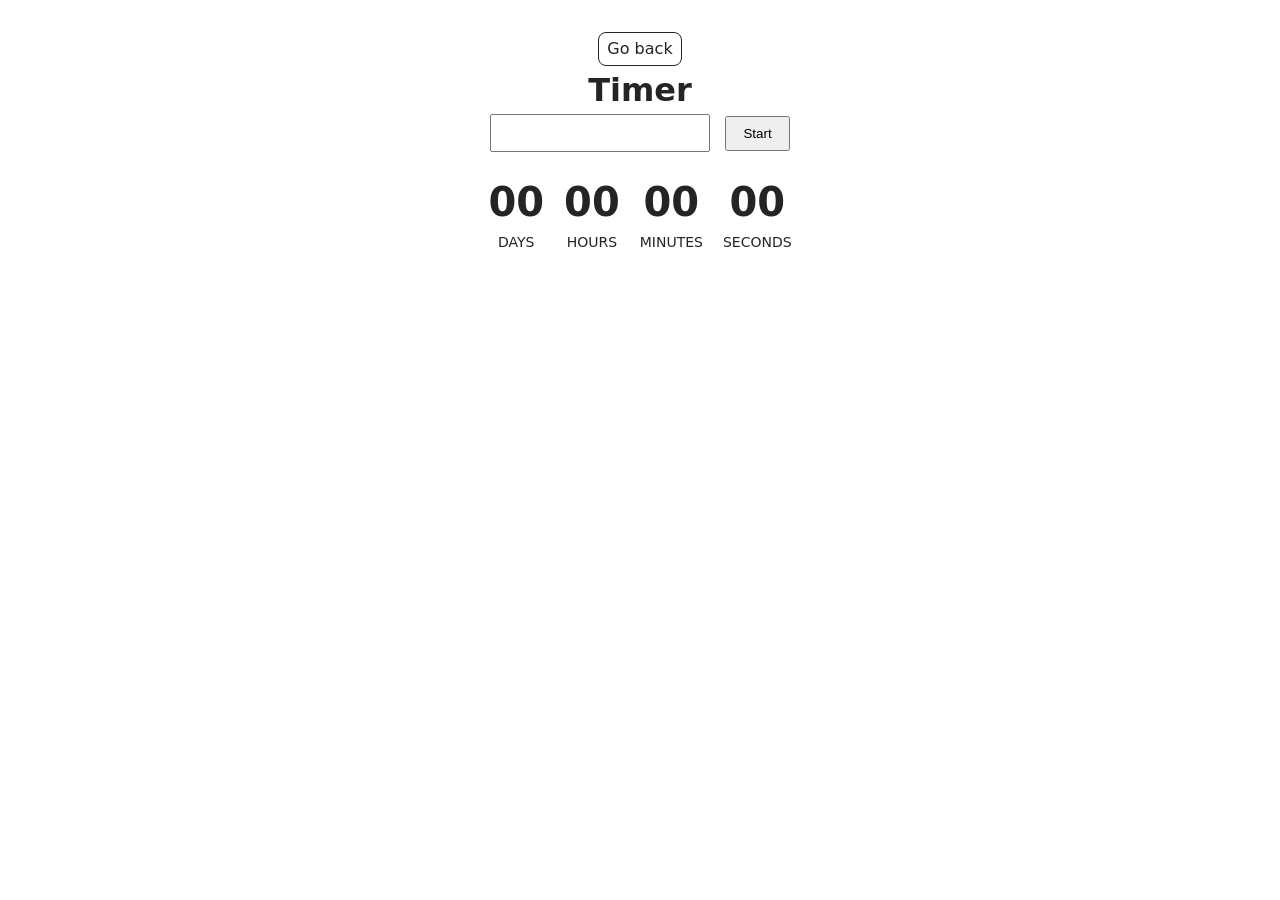
<file: src/1-timer.html>
<!doctype html>
<html lang="en">
  <head>
    <meta charset="UTF-8" />
    <meta http-equiv="X-UA-Compatible" content="IE=edge" />
    <meta name="viewport" content="width=device-width, initial-scale=1.0" />
    <title>Page 2</title>
    <link rel="stylesheet" href="./css/styles.css" />
  </head>
  <body>
    <main>
      <div class="container">
        <a class="back-link" href="./index.html">Go back</a>
        <h1 class="main-title">Timer</h1>
        <input type="text" id="datetime-picker" />
        <button type="button" data-start>Start</button>

        <div class="timer">
          <div class="field">
            <span class="value" data-days>00</span>
            <span class="label">Days</span>
          </div>
          <div class="field">
            <span class="value" data-hours>00</span>
            <span class="label">Hours</span>
          </div>
          <div class="field">
            <span class="value" data-minutes>00</span>
            <span class="label">Minutes</span>
          </div>
          <div class="field">
            <span class="value" data-seconds>00</span>
            <span class="label">Seconds</span>
          </div>
        </div>
      </div>
    </main>

    <script type="module" src="./js/1-timer.js"></script>
  </body>
</html>
</file>
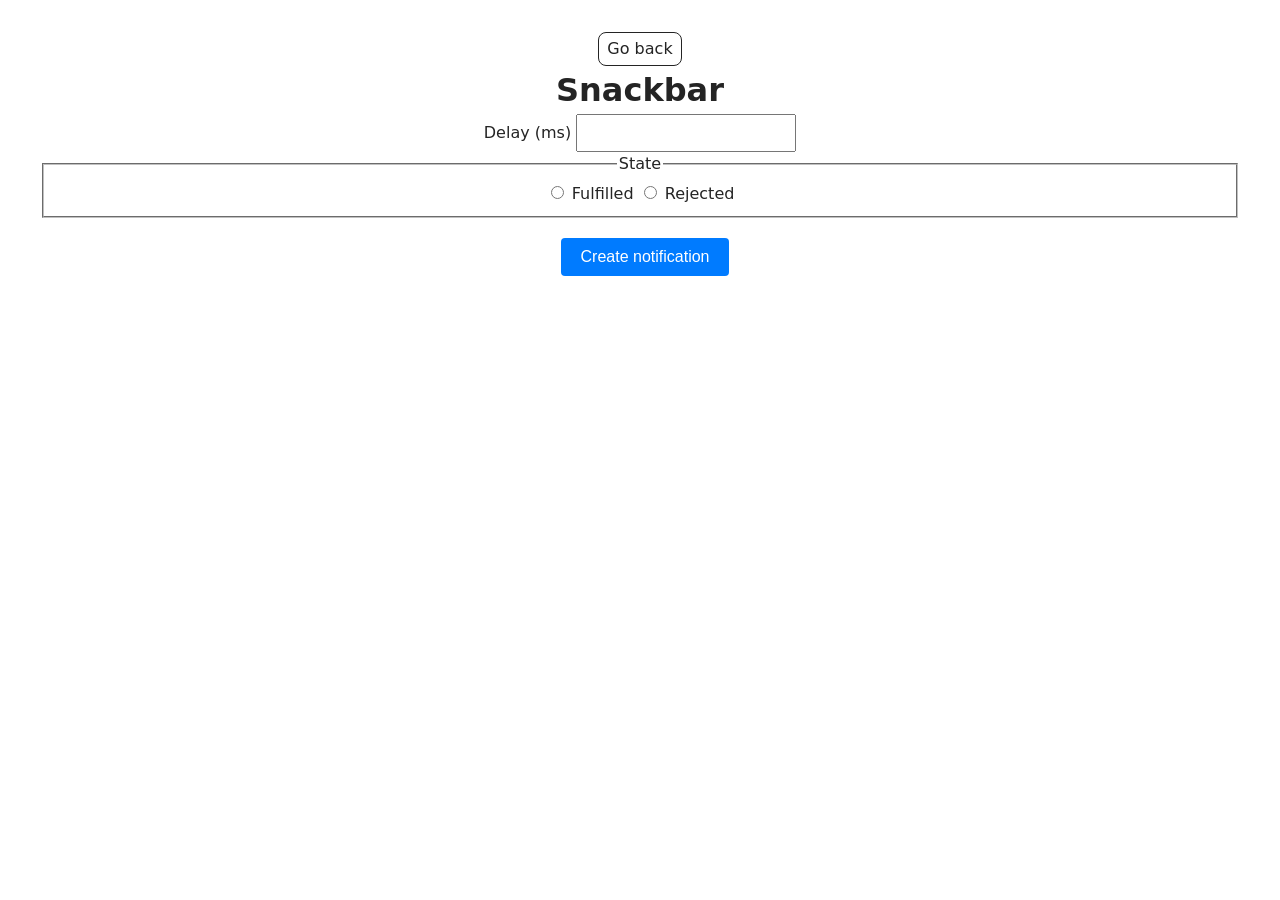
<file: src/2-snackbar.html>
<!doctype html>
<html lang="en">
  <head>
    <meta charset="UTF-8" />
    <meta http-equiv="X-UA-Compatible" content="IE=edge" />
    <meta name="viewport" content="width=device-width, initial-scale=1.0" />
    <title>Page 2</title>
    <link rel="stylesheet" href="./css/styles.css" />
  </head>
  <body>
    <main>
      <div class="container">
        <a class="back-link" href="./index.html">Go back</a>
        <h1 class="main-title">Snackbar</h1>

        <form class="form">
          <label>
            Delay (ms)
            <input type="number" name="delay" required />
          </label>

          <fieldset>
            <legend>State</legend>
            <label>
              <input type="radio" name="state" value="fulfilled" required />
              Fulfilled
            </label>
            <label>
              <input type="radio" name="state" value="rejected" required />
              Rejected
            </label>
          </fieldset>

          <button class="snackbar-btn" type="submit">
            Create notification
          </button>
        </form>
      </div>
    </main>

    <script type="module" src="./js/2-snackbar.js"></script>
  </body>
</html>
</file>
<file: src/css/styles.css>
/**
  |============================
  | include css partials with
  | default @import url()
  |============================
*/
/* Common styles */
@import url('./reset.css');
@import url('./base.css');
@import url('./container.css');
@import url('./animations.css');

/* Sections style */
@import url('./header.css');
@import url('./back-link.css');
@import url('./timer.css');
@import url('./snackbar.css');
</file>
